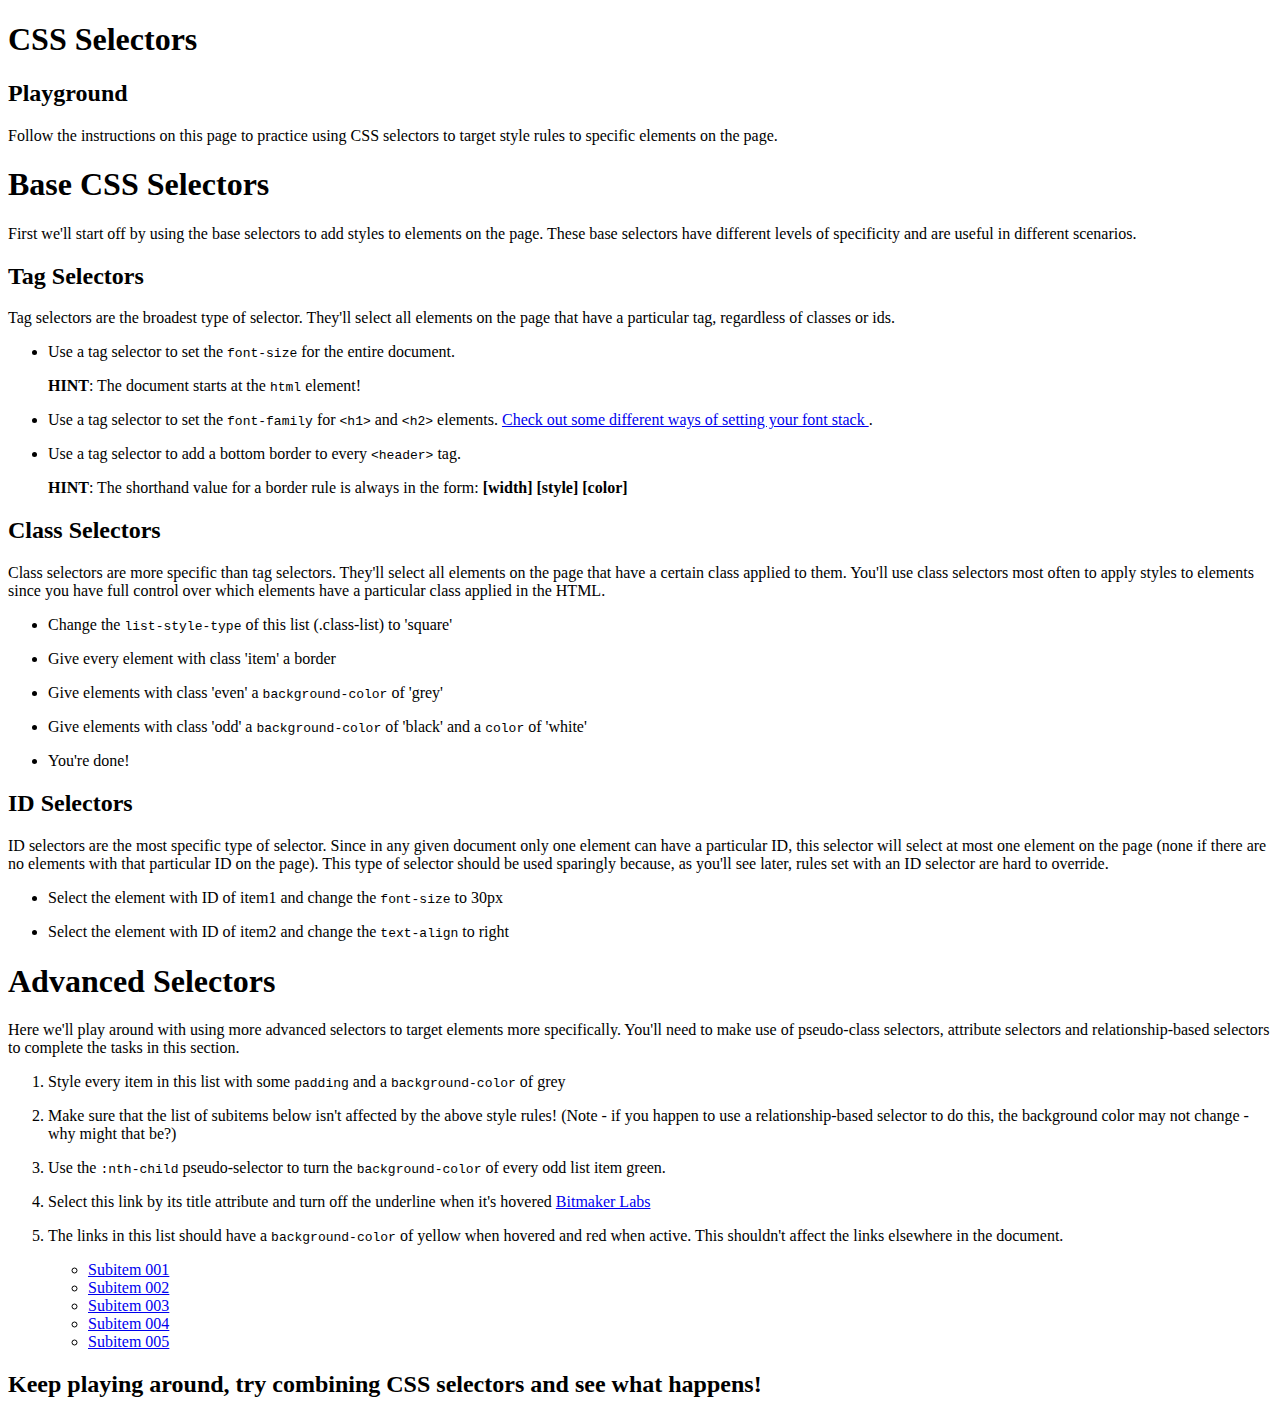
<file: DAVID fed-css-selectors-master/index.html>
<!DOCTYPE html>
<html lang="en">
  <head>
    <meta charset="UTF-8">
    <title>CSS Fundamentals</title>

    <!-- Un-comment the following line to see what the document looks like with the CSS Reset applied -->
    <!-- <link rel="stylesheet" href="http://meyerweb.com/eric/tools/css/reset/reset.css"> -->

    <!-- Un-comment the following line to see wht the document looks like with Normalize applied -->
    <!-- <link rel="stylesheet" href="https://necolas.github.io/normalize.css/5.0.0/normalize.css"> -->

    <!-- HINT: Only uncomment one of the above at a time and make sure to refresh your browser to see the effects! -->

    <!-- Re-comment both of the above <link> tags once you've seen their effect -->

    <!-- Create another <link> tag to import the styles.css file -->
    <!-- That file is where you will put your styles -->
  </head>
  <body>
    <header>
      <h1>CSS Selectors</h1>
      <h2>Playground</h2>
      <p>
        Follow the instructions on this page to practice using CSS selectors to
        target style rules to specific elements on the page.
      </p>
    </header>

    <article id="selectors" class="exercises">
      <header>
        <h1>Base CSS Selectors</h1>
        <p>
          First we'll start off by using the base selectors to add styles to
          elements on the page. These base selectors have different levels of
          specificity and are useful in different scenarios.
        </p>
      </header>

      <section>
        <h2>Tag Selectors</h2>
        <p>
          Tag selectors are the broadest type of selector. They'll select all
          elements on the page that have a particular tag, regardless of classes
          or ids.
        </p>

        <ul>
          <li>
            <p>
              Use a tag selector to set the <code>font-size</code> for the entire document.
            </p>
            <p>
              <strong>HINT</strong>: The document starts at the <code>html</code> element!
            </p>
          </li>
          <li>
            <p>
              Use a tag selector to set the <code>font-family</code> for
              <code>&lt;h1&gt;</code> and <code>&lt;h2&gt;</code> elements.
              <a href="http://www.smashingmagazine.com/2009/09/22/complete-guide-to-css-font-stacks/" target="_blank">
                Check out some different ways of setting your font stack
              </a>.
            </p>
          </li>
          <li>
            <p>Use a tag selector to add a bottom border to every <code>&lt;header&gt;</code> tag.</p>
            <p>
              <strong>HINT</strong>: The shorthand value for a border rule is
              always in the form: <strong>[width] [style] [color]</strong>
            </p>
          </li>
        </ul>
      </section>

      <section>
        <h2>Class Selectors</h2>
        <p>
          Class selectors are more specific than tag selectors. They'll select
          all elements on the page that have a certain class applied to them.
          You'll use class selectors most often to apply styles to elements
          since you have full control over which elements have a particular
          class applied in the HTML.
        </p>

        <ul class="class-list">
          <li class="item odd">
            <p>Change the <code>list-style-type</code> of this list (.class-list) to 'square'</p>
          </li>
          <li class="item even">
            <p>Give every element with class 'item' a border</p>
          </li>
          <li class="item odd">
            <p>Give elements with class 'even' a <code>background-color</code> of 'grey'</p>
          </li>
          <li class="item even">
            <p>Give elements with class 'odd' a <code>background-color</code> of 'black' and a <code>color</code> of 'white'</p>
          </li>
          <li class="item odd">
            <p>You're done!</p>
          </li>
        </ul>
      </section>

      <section>
        <h2>ID Selectors</h2>
        <p>
          ID selectors are the most specific type of selector. Since in any
          given document only one element can have a particular ID, this selector
          will select at most one element on the page (none if there are no
          elements with that particular ID on the page). This type of selector
          should be used sparingly because, as you'll see later, rules set with
          an ID selector are hard to override.
        </p>

        <ul>
          <li id="item1">
            <p>Select the element with ID of item1 and change the <code>font-size</code> to 30px</p>
          </li>
          <li id="item2">
            <p>Select the element with ID of item2 and change the <code>text-align</code> to right</p>
          </li>
        </ul>
      </section>
    </article>

    <article id="advanced-selectors" class="exercises">
      <h1>Advanced Selectors</h1>
      <p>
        Here we'll play around with using more advanced selectors to target
        elements more specifically. You'll need to make use of pseudo-class
        selectors, attribute selectors and relationship-based selectors to
        complete the tasks in this section.
      </p>

      <ol>
        <li>
          <p>
            Style every item in this list with some <code>padding</code> and a
            <code>background-color</code> of grey
          </p>
        </li>
        <li>
          <p>
            Make sure that the list of subitems below isn't affected by the
            above style rules! (Note - if you happen to use a relationship-based selector to do this, the background color may not change - why might that be?)
          </p>
        </li>
        <li>
          <p>
            Use the <code>:nth-child</code> pseudo-selector to turn the
            <code>background-color</code> of every odd list item green.
          </p>
        </li>
        <li>
          <p>
            Select this link by its title attribute and turn off the underline when it's hovered
            <a href="https://bitmakerlabs.com/" title="Bitmaker">Bitmaker Labs</a>
          </p>
        </li>
        <li>
          <p>
            The links in this list should have a <code>background-color</code>
            of yellow when hovered and red when active. This shouldn't affect the links
            elsewhere in the document.
          </p>

          <ul>
            <li><a href="#">Subitem 001</a></li>
            <li><a href="#">Subitem 002</a></li>
            <li><a href="#">Subitem 003</a></li>
            <li><a href="#">Subitem 004</a></li>
            <li><a href="#">Subitem 005</a></li>
          </ul>
        </li>
      </ol>
    </article>

    <h2>Keep playing around, try combining CSS selectors and see what happens!</h2>
  </body>
</html>
</file>
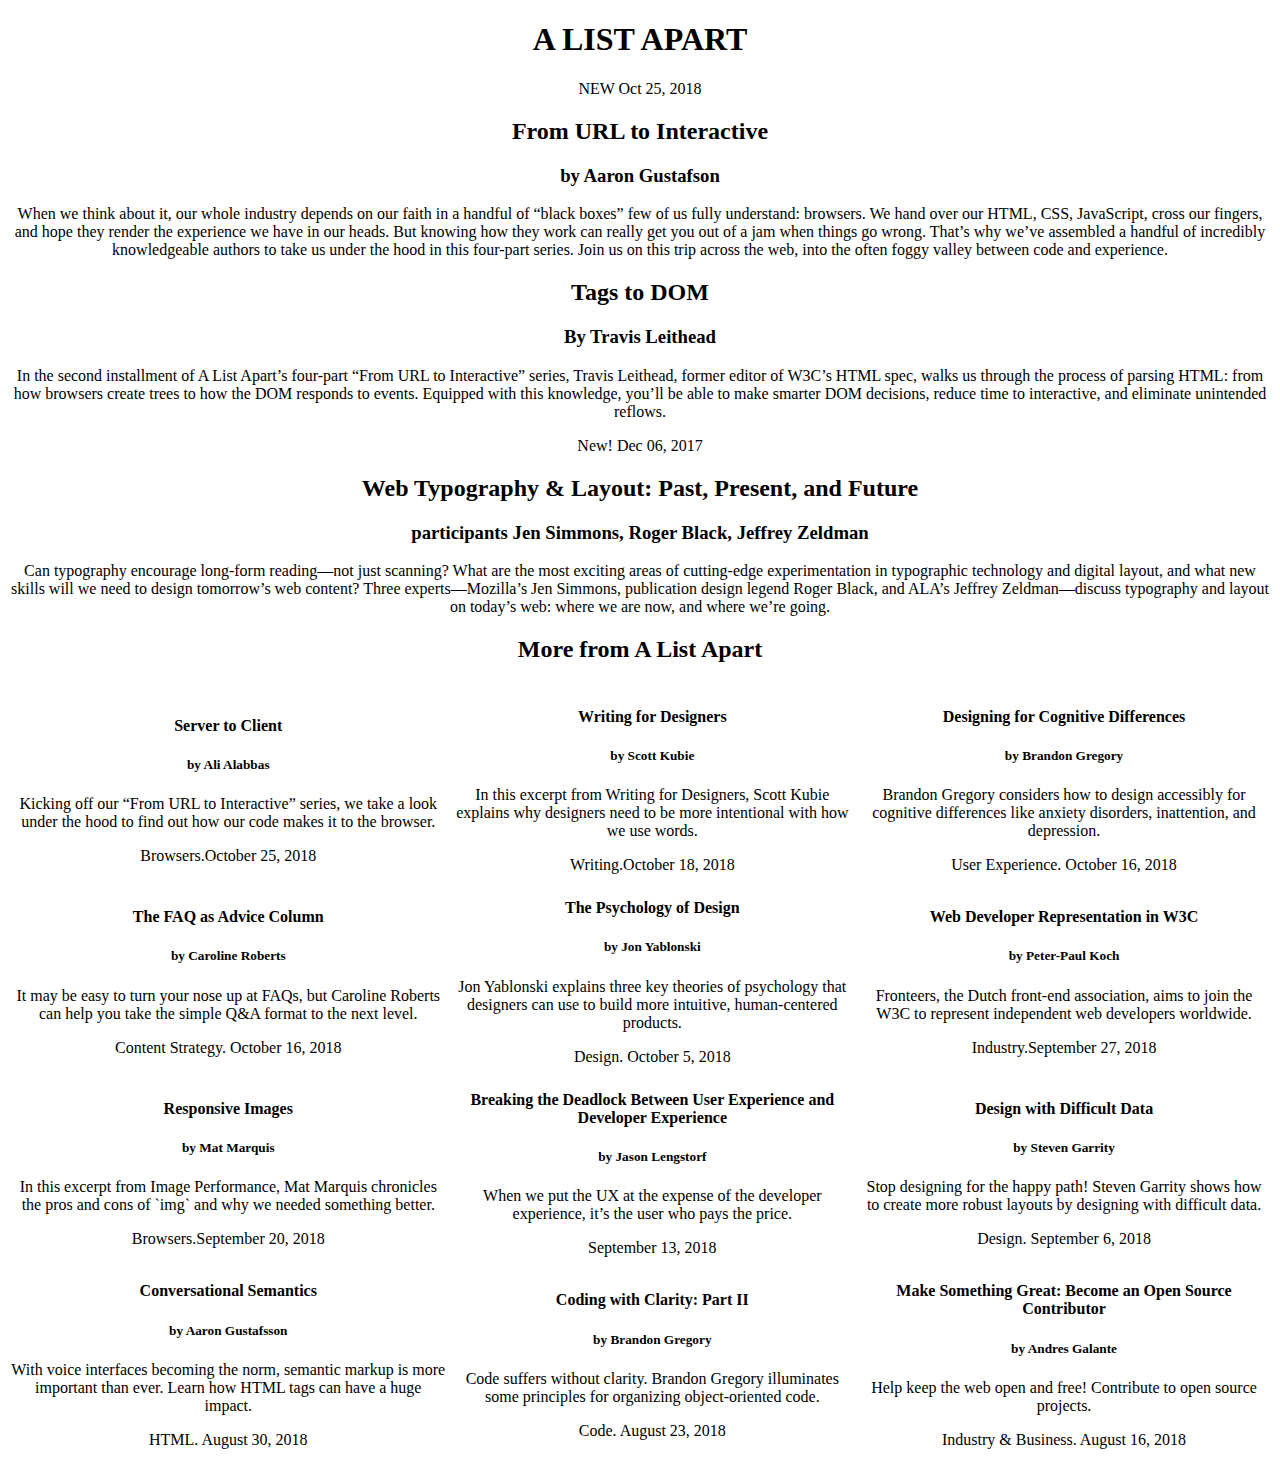
<file: html-layout/index.html>
<!DOCTYPE html>
<html lang="en" dir="ltr">
  <head>
    <meta charset="utf-8">
    <title>A LIST APART</title>
      <!-- I know there's not suppose to be css here but didn't know another way to cetner everything -->
    <style>
    body {
      text-align: center;
    }
    </style>
  </head>
  <body>
    <h1>A LIST APART</h1>
    <a href="picture"></a>
    <blockquote>NEW Oct 25, 2018</blockquote>
    <h2>From URL to Interactive</h2>
    <h3>by Aaron Gustafson</h3>
    <p>When we think about it, our whole industry depends on our faith in a handful of “black boxes” few of us fully understand: browsers. We hand over our HTML, CSS, JavaScript, cross our fingers, and hope they render the experience we have in our heads. But knowing how they work can really get you out of a jam when things go wrong. That’s why we’ve assembled a handful of incredibly knowledgeable authors to take us under the hood in this four-part series. Join us on this trip across the web, into the often foggy valley between code and experience.</p>
    <h2>Tags to DOM</h2>
    <h3>By Travis Leithead</h3>
    <p>In the second installment of A List Apart’s four-part “From URL to Interactive” series, Travis Leithead, former editor of W3C’s HTML spec, walks us through the process of parsing HTML: from how browsers create trees to how the DOM responds to events. Equipped with this knowledge, you’ll be able to make smarter DOM decisions, reduce time to interactive, and eliminate unintended reflows.</p>
    <blockquote>New! Dec 06, 2017</blockquote>
    <h2>Web Typography & Layout: Past, Present, and Future</h2>
    <h3>participants Jen Simmons, Roger Black, Jeffrey Zeldman</h3>
    <p>Can typography encourage long-form reading—not just scanning? What are the most exciting areas of cutting-edge experimentation in typographic technology and digital layout, and what new skills will we need to design tomorrow’s web content? Three experts—Mozilla’s Jen Simmons, publication design legend Roger Black, and ALA’s Jeffrey Zeldman—discuss typography and layout on today’s web: where we are now, and where we’re going.</p>
    <h2>More from A List Apart</h2>
    <table>
      <tr>
        <td>
          <h4>Server to Client<h4>
          <h5>by Ali Alabbas</h5>
          <p>Kicking off our “From URL to Interactive” series, we take a look under the hood to find out how our code makes it to the browser.</p>
          <footer>Browsers.October 25, 2018</footer>
        </td>
        <td><h4>Writing for Designers</h4>
          <h5>by Scott Kubie</h5>
          <p>In this excerpt from Writing for Designers, Scott Kubie explains why designers need to be more intentional with how we use words.</p>
          <footer>Writing.October 18, 2018</footer>
        </td>
        <td>
          <h4>Designing for Cognitive Differences</h4>
          <h5>by Brandon Gregory</h5>
          <p>Brandon Gregory considers how to design accessibly for cognitive differences like anxiety disorders, inattention, and depression.</p>
          <footer>User Experience. October 16, 2018</footer>
        </td>
      </tr>
      <tr>
        <td>
          <h4>The FAQ as Advice Column</h4>
          <h5>by Caroline Roberts</h5>
          <p>It may be easy to turn your nose up at FAQs, but Caroline Roberts can help you take the simple Q&A format to the next level.</p>
          <footer>Content Strategy. October 16, 2018</footer>
        </td>
        <td>
          <h4>The Psychology of Design</h4>
          <h5>by Jon Yablonski</h5>
          <p>Jon Yablonski explains three key theories of psychology that designers can use to build more intuitive, human-centered products.</p>
          <footer>Design. October 5, 2018</footer>
        </td>
        <td>
          <h4>Web Developer Representation in W3C</h4>
          <h5>by Peter-Paul Koch</h5>
          <p>Fronteers, the Dutch front-end association, aims to join the W3C to represent independent web developers worldwide.</p>
          <footer>Industry.September 27, 2018</footer>
        </td>
    </tr>
    <tr>
      <td>
        <h4>Responsive Images</h4>
        <h5>by Mat Marquis</h5>
        <p>In this excerpt from Image Performance, Mat Marquis chronicles the pros and cons of `img` and why we needed something better.</p>
        <footer>Browsers.September 20, 2018</footer>
      </td>
      <td>
        <h4>Breaking the Deadlock Between User Experience and Developer Experience</h4>
        <h5>by Jason Lengstorf</h5>
        <p>When we put the UX at the expense of the developer experience, it’s the user who pays the price.</p>
        <footer>September 13, 2018</footer>
      </td>
      <td>
        <h4>Design with Difficult Data</h4>
        <h5>by Steven Garrity</h5>
        <p>Stop designing for the happy path! Steven Garrity shows how to create more robust layouts by designing with difficult data.</p>
        <footer>Design. September 6, 2018</footer>
      </td>
    </tr>
    <tr>
      <td>
        <h4>Conversational Semantics</h4>
        <h5>by Aaron Gustafsson</h5>
        <p>With voice interfaces becoming the norm, semantic markup is more important than ever. Learn how HTML tags can have a huge impact.</p>
        <footer>HTML. August 30, 2018</footer>
      </td>
      <td>
        <h4>Coding with Clarity: Part II</h4>
        <h5>by Brandon Gregory</h5>
        <p>Code suffers without clarity. Brandon Gregory illuminates some principles for organizing object-oriented code.</p>
        <footer>Code. August 23, 2018</footer>
      </td>
      <td>
        <h4>Make Something Great: Become an Open Source Contributor</h4>
        <h5>by Andres Galante</h5>
        <p>Help keep the web open and free! Contribute to open source projects.</p>
        <footer>Industry & Business. August 16, 2018</footer>
      </td>
      </tr>
     </table>
  </body>
</html>
</file>
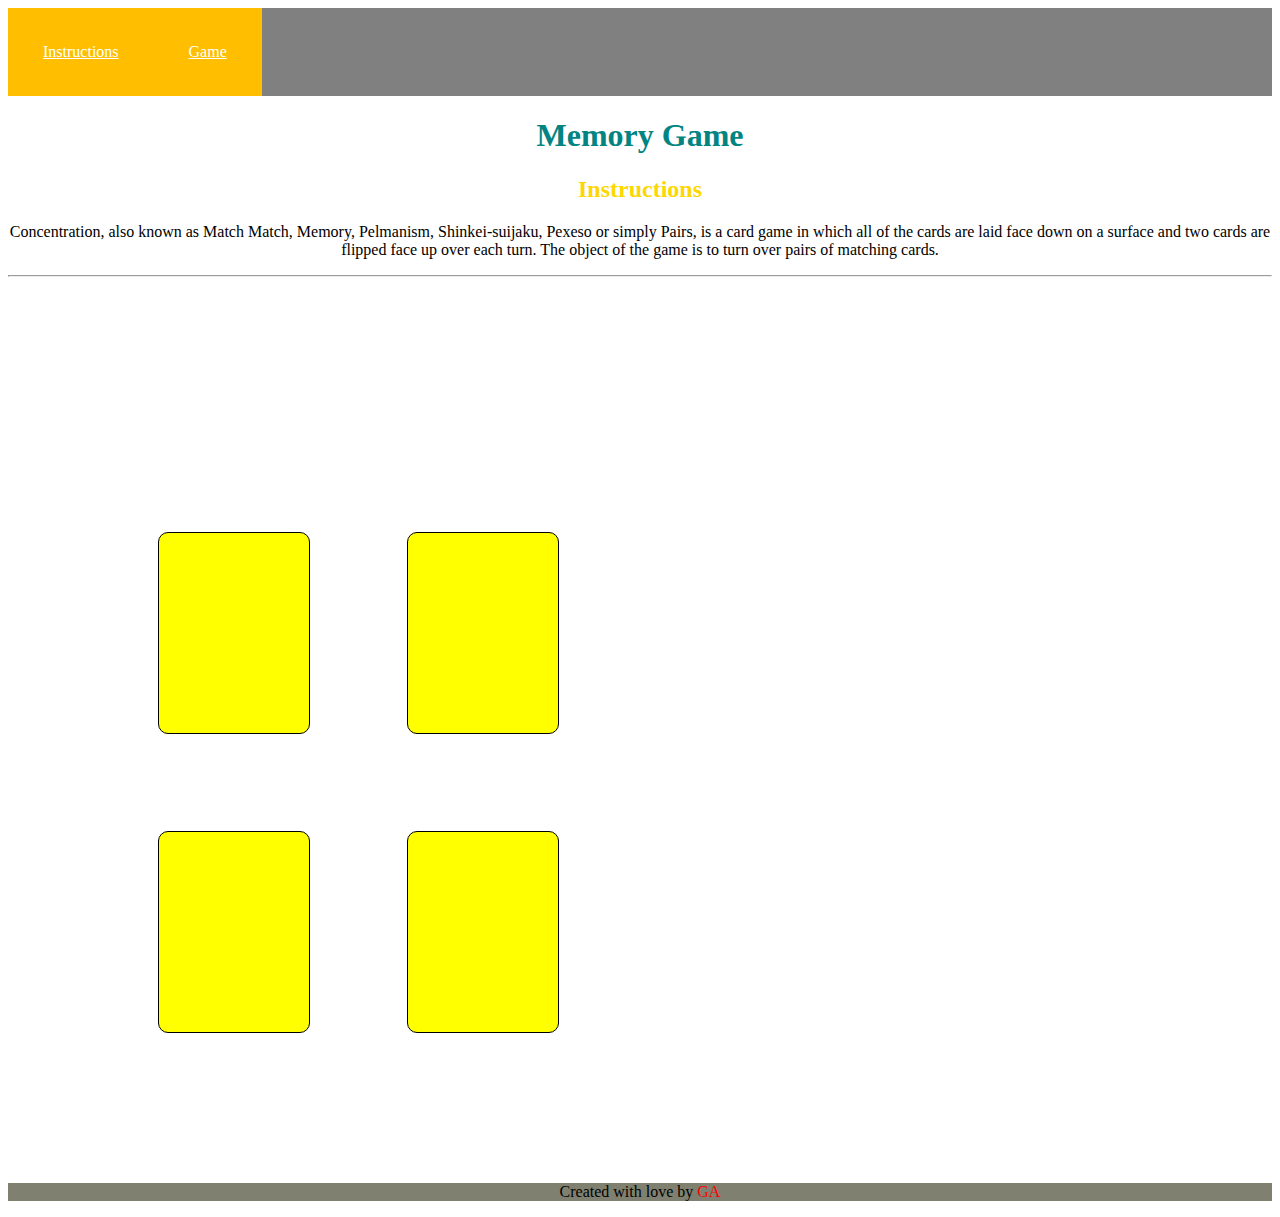
<file: Prep Course/Memory Game/index.html>
<!DOCTYPE html>
<html>
  <head>
    <title>Memory Game</title>
    <link rel="stylesheet" type="text/css" href="style.css">
  </head>
  <body>
    <nav class="clearfix">
      <a href="#">Instructions</a>
      <a href="#">Game</a>
    </nav>
    <h1>Memory Game</h1>
    <h2>Instructions</h2>
    <p>Concentration, also known as Match Match, Memory, Pelmanism,
      Shinkei-suijaku, Pexeso or simply Pairs, is a card game in
      which all of the cards are laid face down on a surface and
      two cards are flipped face up over each turn. The object of
      the game is to turn over pairs of matching cards.</p>
      <hr>
      <div>
        <div class="board"></div>
        <div class="card"></div>
        <div class="card"></div>
        <div class="card"></div>
        <div class="card"></div>
      </div>
      <footer>
        <p>Created with love by <span class="name">GA</p></span>
      </footer>
      <script>
      function myFunction(){
onClick('Card Selected!');
}
      </script>

  </body>
</html>
</file>
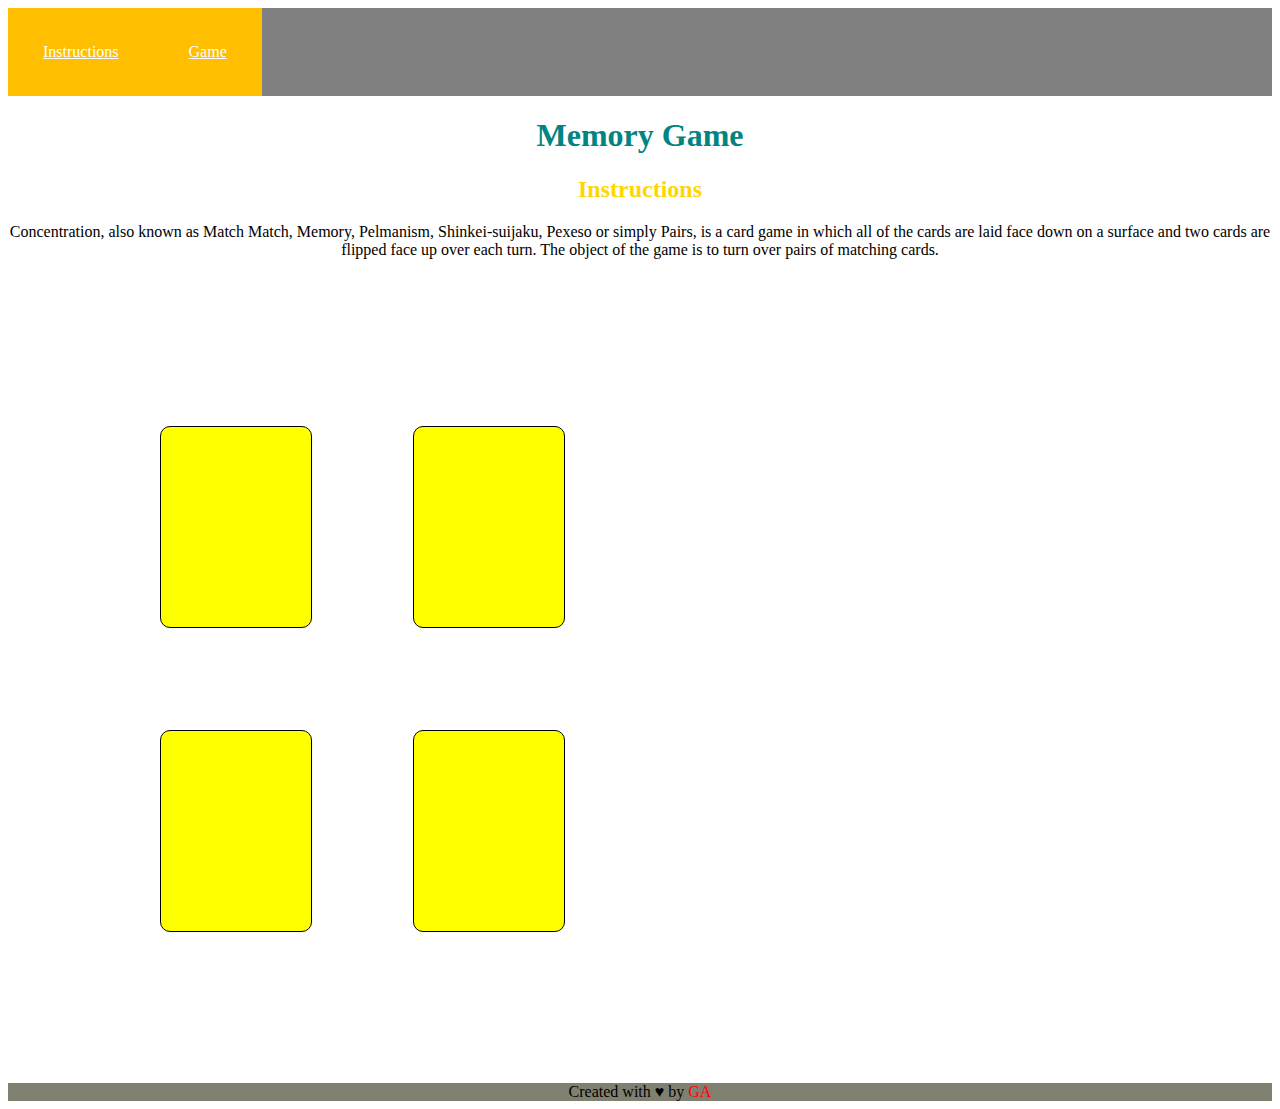
<file: Prep Course/wdi-fundamentals-memorygame-master/starter-code/index.html>
<!DOCTYPE html>
<html lang="en">

  <head>
    <title>Memory Game</title>
		<link rel="stylesheet" type="text/css" href="style.css">
  </head>

    <nav class="clearfix">
      <a href="#">Instructions</a>
      <a href="#">Game</a>
    </nav>

    <body>
    	<h1>Memory Game</h1>
    	<h2>Instructions</h2>
    	<p>
    		Concentration, also known as Match Match, Memory, Pelmanism, Shinkei-suijaku, Pexeso or simply Pairs, is a card game in which all of the cards are laid face down on a surface and two cards are         flipped face up over each turn. The object of the game is to turn over pairs of matching cards.
    	</p>

    	<div class="board">
		<div class="card"></div>
		<div class="card"></div>
		<div class="card"></div>
		<div class="card"></div>
  	</div>

  	<footer>
  		Created with &hearts; by <span class="name">GA</span>
	</footer>

     </body>


</html>
</file>
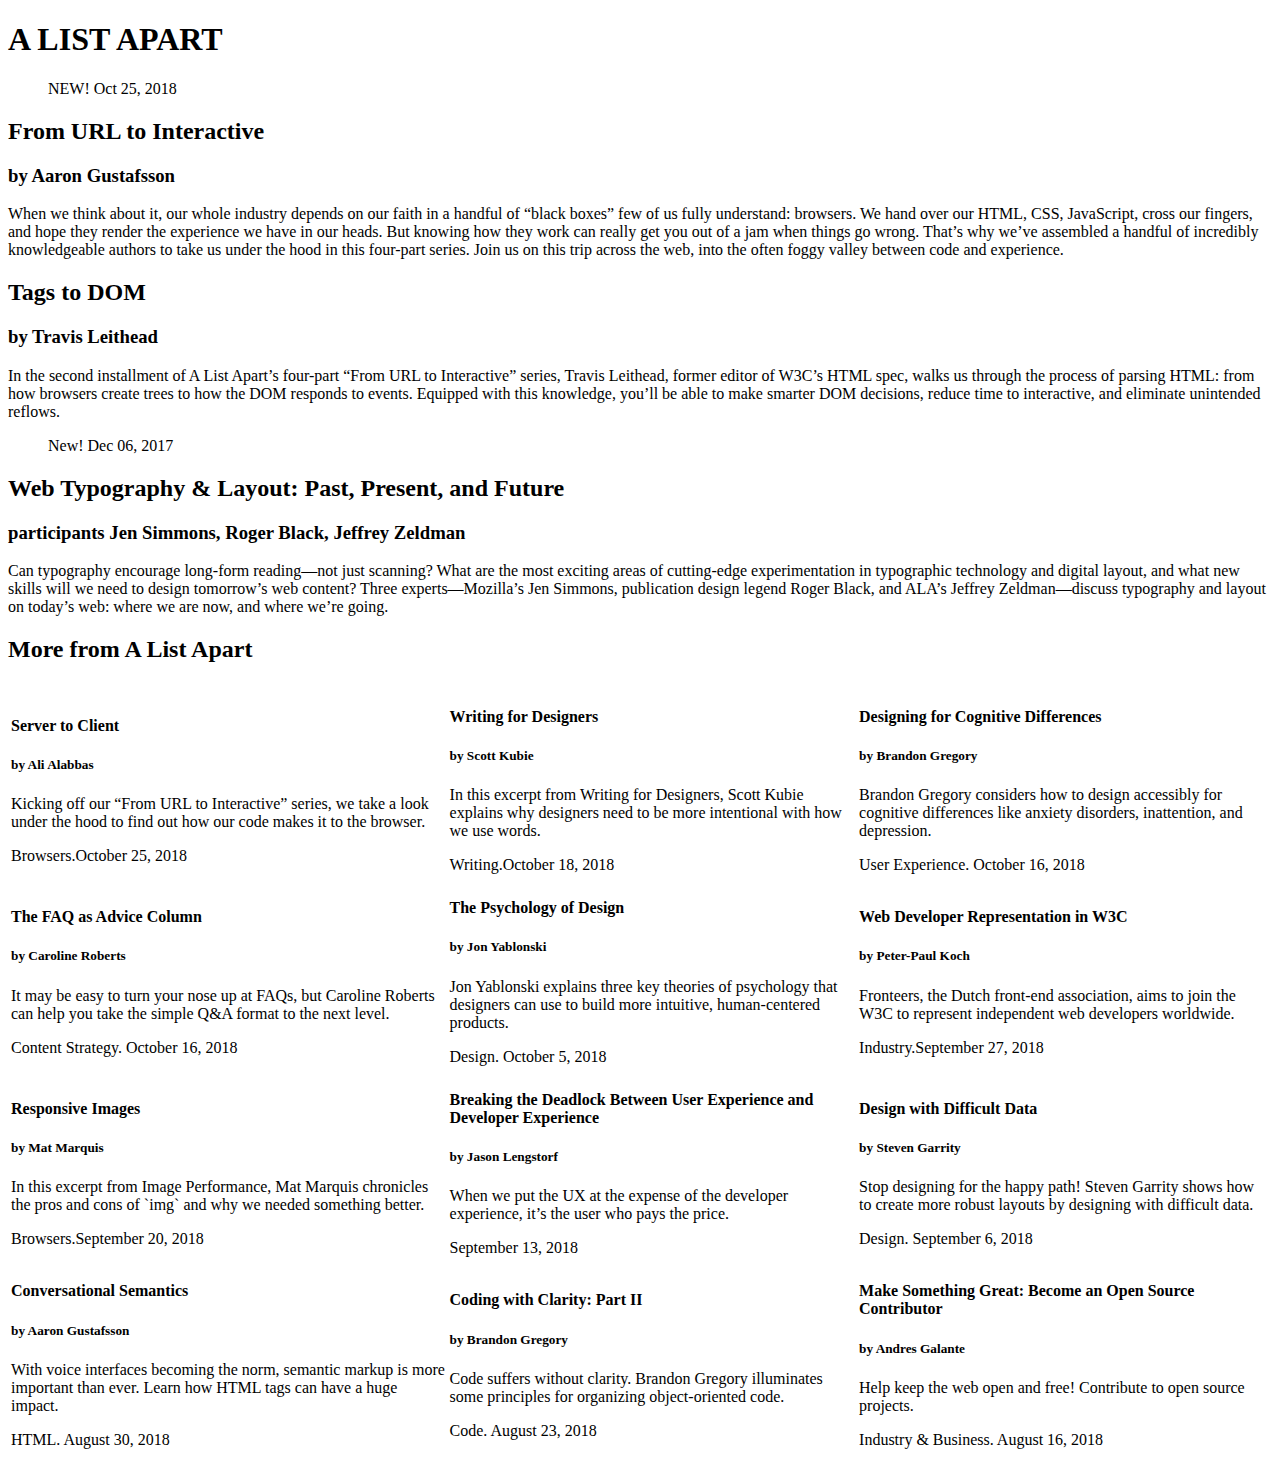
<file: DAVID-html-layout-master/list_apart.html>
<!doctype html>
<head></head>
<body>
<h1>A LIST APART</h1>
<a href="picture"></a>
<blockquote>NEW! Oct 25, 2018</blockquote>
<h2>From URL to Interactive</h2>
<h3>by Aaron Gustafsson</h3>
<p>When we think about it, our whole industry depends on our faith in a handful of “black boxes” few of us fully understand: browsers. We hand over our HTML, CSS, JavaScript, cross our fingers, and hope they render the experience we have in our heads. But knowing how they work can really get you out of a jam when things go wrong. That’s why we’ve assembled a handful of incredibly knowledgeable authors to take us under the hood in this four-part series. Join us on this trip across the web, into the often foggy valley between code and experience.</p>
<h2>Tags to DOM</h2>
<h3>by Travis Leithead</h3>
<p>In the second installment of A List Apart’s four-part “From URL to Interactive” series, Travis Leithead, former editor of W3C’s HTML spec, walks us through the process of parsing HTML: from how browsers create trees to how the DOM responds to events. Equipped with this knowledge, you’ll be able to make smarter DOM decisions, reduce time to interactive, and eliminate unintended reflows.</p>
<blockquote>New! Dec 06, 2017</blockquote>
<h2>Web Typography & Layout: Past, Present, and Future</h2>
<h3>participants Jen Simmons, Roger Black, Jeffrey Zeldman</h3>
<p>Can typography encourage long-form reading—not just scanning? What are the most exciting areas of cutting-edge experimentation in typographic technology and digital layout, and what new skills will we need to design tomorrow’s web content? Three experts—Mozilla’s Jen Simmons, publication design legend Roger Black, and ALA’s Jeffrey Zeldman—discuss typography and layout on today’s web: where we are now, and where we’re going.</p>
<h2>More from A List Apart</h2>
<table>
  <tr>
    <td>
      <h4>Server to Client<h4>
      <h5>by Ali Alabbas</h5>
      <p>Kicking off our “From URL to Interactive” series, we take a look under the hood to find out how our code makes it to the browser.</p>
      <footer>Browsers.October 25, 2018</footer>
    </td>
    <td><h4>Writing for Designers</h4>
      <h5>by Scott Kubie</h5>
      <p>In this excerpt from Writing for Designers, Scott Kubie explains why designers need to be more intentional with how we use words.</p>
      <footer>Writing.October 18, 2018</footer>
    </td>
    <td>
      <h4>Designing for Cognitive Differences</h4>
      <h5>by Brandon Gregory</h5>
      <p>Brandon Gregory considers how to design accessibly for cognitive differences like anxiety disorders, inattention, and depression.</p>
        <footer>User Experience. October 16, 2018</footer>
    </td>
  </tr>

  <tr>
    <td>
      <h4>The FAQ as Advice Column</h4>
      <h5>by Caroline Roberts</h5>
      <p>It may be easy to turn your nose up at FAQs, but Caroline Roberts can help you take the simple Q&A format to the next level.</p>
        <footer>Content Strategy. October 16, 2018</footer>
    </td>
    <td>
      <h4>The Psychology of Design</h4>
      <h5>by Jon Yablonski</h5>
      <p>Jon Yablonski explains three key theories of psychology that designers can use to build more intuitive, human-centered products.</p>
        <footer>Design. October 5, 2018</footer>
    </td>
    <td>
      <h4>Web Developer Representation in W3C</h4>
      <h5>by Peter-Paul Koch</h5>
      <p>Fronteers, the Dutch front-end association, aims to join the W3C to represent independent web developers worldwide.</p>
        <footer>Industry.September 27, 2018</footer>
    </td>
</tr>
<tr>
  <td>
    <h4>Responsive Images</h4>
    <h5>by Mat Marquis</h5>
    <p>In this excerpt from Image Performance, Mat Marquis chronicles the pros and cons of `img` and why we needed something better.</p>
      <footer>Browsers.September 20, 2018</footer>
  </td>
  <td>
    <h4>Breaking the Deadlock Between User Experience and Developer Experience</h4>
    <h5>by Jason Lengstorf</h5>
    <p>When we put the UX at the expense of the developer experience, it’s the user who pays the price.</p>
      <footer>September 13, 2018</footer>
  </td>
  <td>
    <h4>Design with Difficult Data</h4>
    <h5>by Steven Garrity</h5>
    <p>Stop designing for the happy path! Steven Garrity shows how to create more robust layouts by designing with difficult data.</p>
      <footer>Design. September 6, 2018</footer>
  </td>
</tr>
<tr>
  <td>
    <h4>Conversational Semantics</h4>
    <h5>by Aaron Gustafsson</h5>
    <p>With voice interfaces becoming the norm, semantic markup is more important than ever. Learn how HTML tags can have a huge impact.</p>
      <footer>HTML. August 30, 2018</footer>
  </td>
  <td>
    <h4>Coding with Clarity: Part II</h4>
    <h5>by Brandon Gregory</h5>
    <p>Code suffers without clarity. Brandon Gregory illuminates some principles for organizing object-oriented code.</p>
      <footer>Code. August 23, 2018</footer>
  </td>
  <td>
    <h4>Make Something Great: Become an Open Source Contributor</h4>
    <h5>by Andres Galante</h5>
    <p>Help keep the web open and free! Contribute to open source projects.</p>
      <footer>Industry & Business. August 16, 2018</footer>
  </td>
</tr>
 </table>
</body>
</html>
</file>
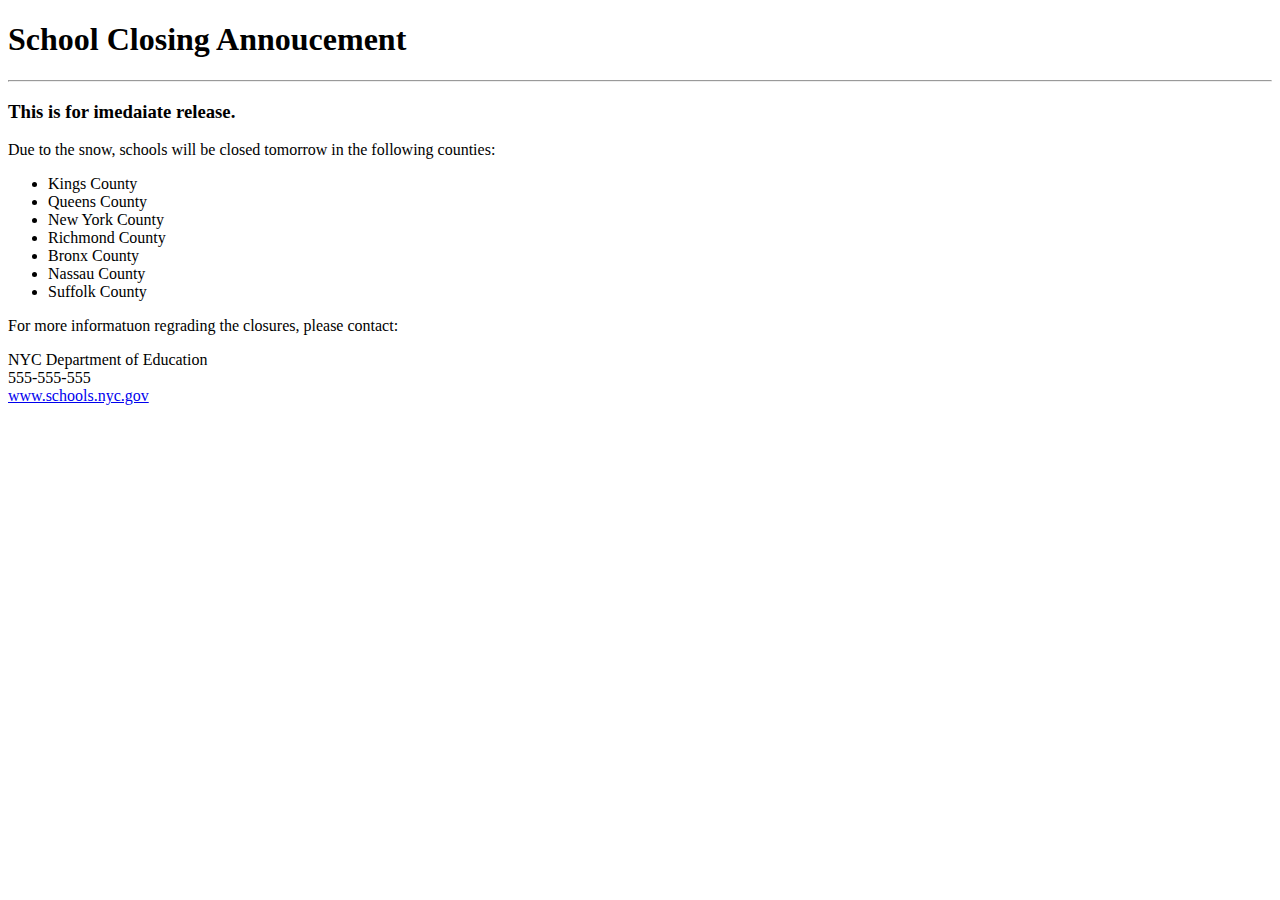
<file: Prep Course/SnowDayMemo.html>
<!DOCTYPE html>
<html>
<head>
  <title>Snow Day Memo</title>
</head>
<body>
  <h1>School Closing Annoucement</h1>
  <hr>
  <h3>This is for imedaiate release.</h3>
  <p>Due to the snow, schools will be closed tomorrow in the following counties:</p>
  <ul>
    <li>Kings County</li>
    <li>Queens County</li>
    <li>New York County</li>
    <li>Richmond County</li>
    <li>Bronx County</li>
    <li>Nassau County</li>
    <li>Suffolk County</li>
  </ul>
  <p>For more informatuon regrading the closures, please contact:</p>
  <p>NYC Department of Education<br>
    555-555-555<br>
    <a href="www.schools.nyc.gov">www.schools.nyc.gov</a></p>
</body>
</html>
</file>
<file: Prep Course/Memory Game/style.css>
body {
  text-align: center;
}
.board {
  height: 50%;
  width: 50%;
  display: inline-block;
}
.card {
  height: 200px;
  width: 150px;
  border: 1px solid black;
  background: rgb(255,255,0);
  border-radius: 10px;
  float: left;
  margin: 8%;
}
.card:hover {
  cursor: pointer;
  opacity: 0.5;
}
div {
  float: left;
  margin: 8%;
}
h1 {
  color: rgb(2, 132, 130);
}
h2 {
  color: #ffd700;
}
.name {
  color: #ff0000;
}
nav {
  background: #808080;
}
nav a {
  background: #ffbf00;
  color: white;
  padding: 35px;
  display: block;
  float: left;
}
nav a:hover {
  color: #ee5f3c;
}
.clearfix:after {
  visibility: hidden;
  display: block;
  content: " ";
  clear: both;
  height: 0;
  font-size: 0;
}
footer {
  background: #808070;
  clear: both;
}
</file>
<file: Prep Course/wdi-fundamentals-memorygame-master/starter-code/style.css>
/* This is a multi-line
comment. Add your CSS code
from Unit 1 - 5 below  */
body {
  text-align: center;
}
.board {
  height: 50%;
  width: 50%;
  display: inline-block;
}
.card {
  height: 200px;
  width: 150px;
  border: 1px solid black;
  background: rgb(255,255,0);
  border-radius: 10px;
  float: left;
  margin: 8%;
}
div {
  float: left;
  margin: 8%;
}
h1 {
  color: rgb(2, 132, 130);
}
h2 {
  color: #ffd700;
}
.name {
  color: #ff0000;
}
nav {
  background: #808080;
}
nav a {
  background: #ffbf00;
  color: white;
  padding: 35px;
  display: block;
  float: left;
}
nav a:hover {
  color: #ee5f3c;
}
.clearfix:after {
  visibility: hidden;
  display: block;
  content: " ";
  clear: both;
  height: 0;
  font-size: 0;
}
footer {
  background: #808070;
  clear: both;
}
</file>
